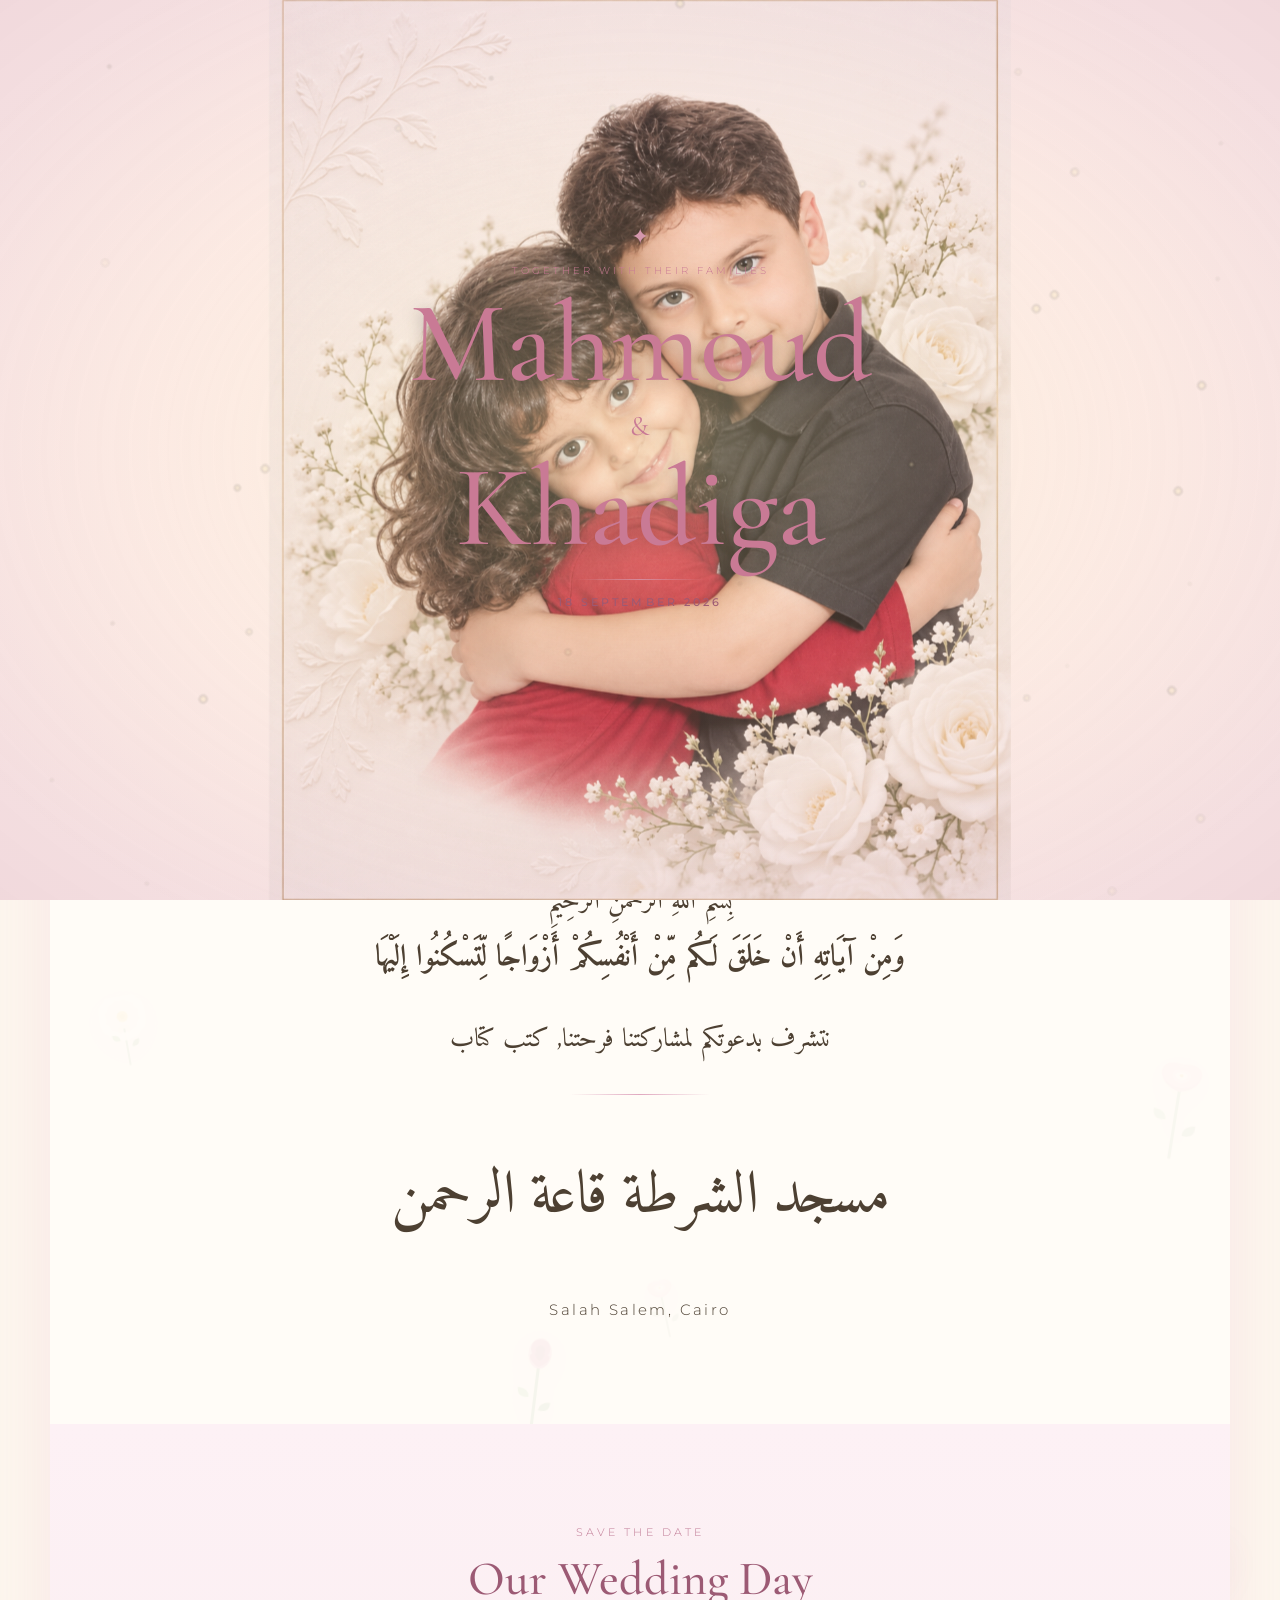
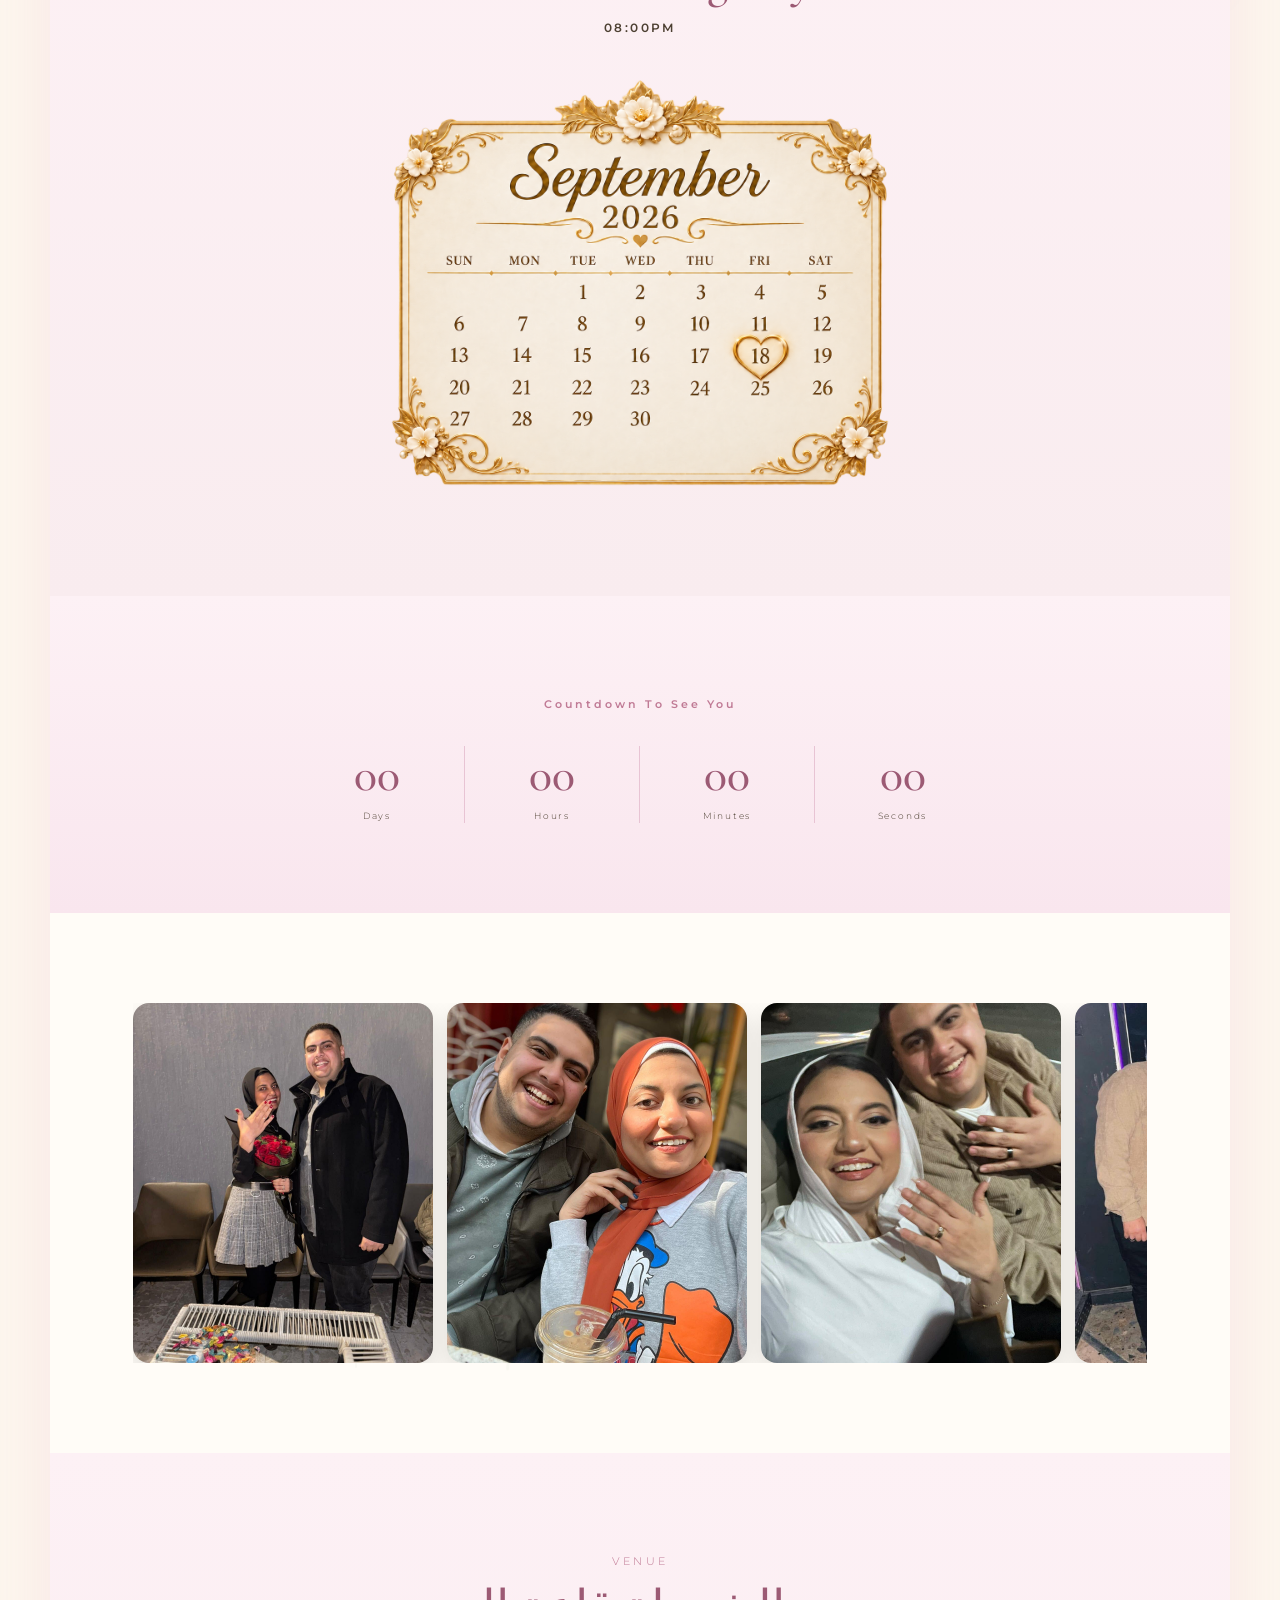
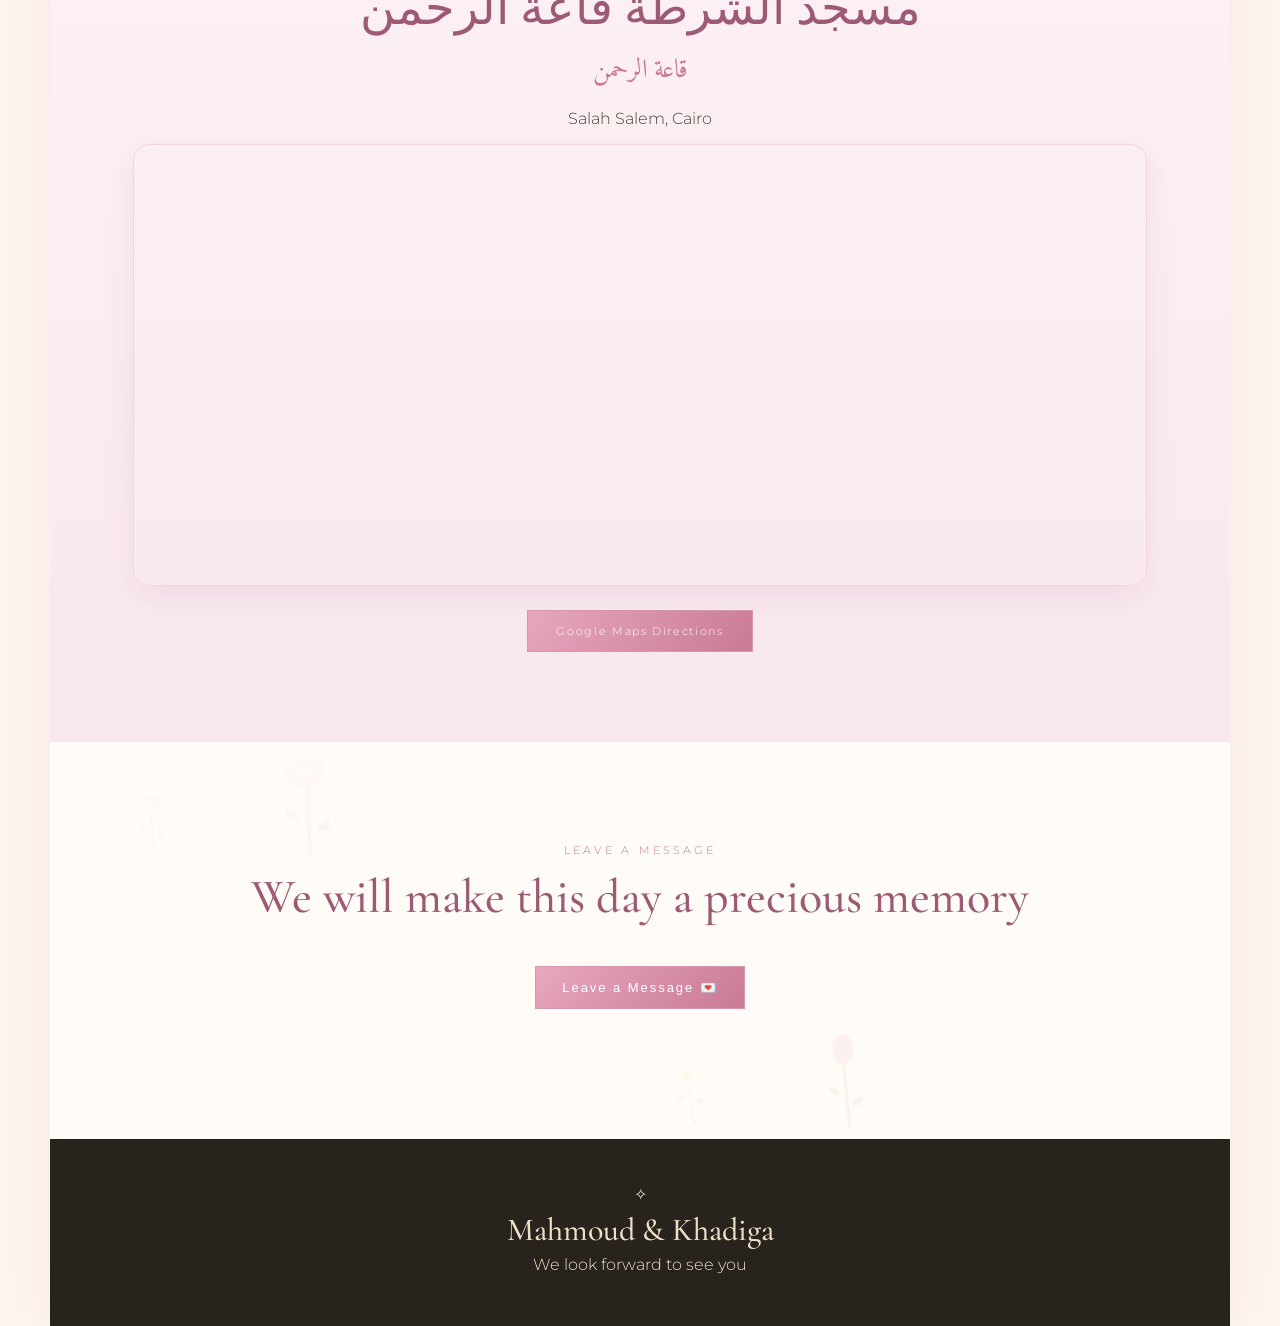
<file: index.html>
<!doctype html>
<html lang="en">
<head>
<meta charset="utf-8"><meta name="viewport" content="width=device-width,initial-scale=1">
<meta name="color-scheme" content="only light">
<meta name="theme-color" content="#fdf1f5">
<meta property="og:url" content="https://invitation2-main.vercel.app/">
<meta property="og:title" content="Mahmoud & Khadiga — Wedding Invitation">
<meta property="og:description" content="18 September 2026 · 08:00PM · مسجد الشرطة قاعة الرحمن — Salah Salem, Cairo">
<meta property="og:type" content="website">
<meta property="og:image" content="https://invitation2-main.vercel.app/assets/og-image.jpg">
<meta property="og:image:width" content="1217">
<meta property="og:image:height" content="1292">
<meta property="og:image:alt" content="Mahmoud & Khadiga wedding invitation">
<meta name="twitter:card" content="summary_large_image">
<meta name="twitter:image" content="https://invitation2-main.vercel.app/assets/og-image.jpg">
<title>Mahmoud & Khadiga — Wedding Invitation</title>
<link rel="preconnect" href="https://fonts.googleapis.com"><link rel="preconnect" href="https://fonts.gstatic.com" crossorigin>
<link href="https://fonts.googleapis.com/css2?family=Cormorant+Garamond:wght@400;500;600&family=Montserrat:wght@300;400;500&family=Amiri:wght@400;700&display=swap" rel="stylesheet">
<link rel="stylesheet" href="styles.css">
<link rel="stylesheet" href="gallery-fix.css">
<link rel="stylesheet" href="opening-controls.css">
</head>
<body>
<div class="bg-flowers" aria-hidden="true"></div>
<div id="opening" class="opening" aria-label="Wedding invitation opening">
  <div class="opening-bg"></div><div class="opening-vignette"></div>
  <div class="opening-shine"></div>
  <div class="opening-content">
    <div class="ornament">✦</div><div class="opening-small">TOGETHER WITH THEIR FAMILIES</div>
    <h1><span id="splashGroom"></span><small>&amp;</small><span id="splashBride"></span></h1>
    <div class="gold-line"></div><div class="opening-date" id="splashDate"></div>
    <button id="enterInvitation" class="opening-enter" type="button">Open Invitation <span aria-hidden="true">♪</span></button>
  </div>
  <div class="particles"></div>
</div>
<div class="page-shell">
<main>
<section class="hero section" id="home"><div class="hero-card reveal"><p class="eyebrow">SAVE THE DATE</p><h1><span id="groom"></span><span class="amp">&amp;</span><span id="bride"></span></h1><div class="ornament">❧</div><p class="date" id="dateFrench"></p><p class="time" id="timeFrench"></p></div></section>
<section class="invitation section"><div class="invite-copy reveal"><p class="arabic" id="arabicInvitation"></p><p class="arabic" id="arabicDate"></p><div class="divider"></div><h2 id="venueNameHero"></h2><p class="city" id="venueCityHero"></p></div></section>
<section class="section calendar-section"><div class="section-heading reveal"><p class="eyebrow">SAVE THE DATE</p><h2>Our Wedding Day</h2><p class="time" id="timeFrenchCalendar"></p></div><div class="calendar-frame reveal"><img src="assets/Calendar1.png" alt="September calendar with the wedding day marked"></div></section>
<section class="countdown section reveal"><p class="eyebrow" style="font-weight:600">Countdown To See You</p><div class="count-grid"><div><strong id="days">00</strong><span>Days</span></div><div><strong id="hours">00</strong><span>Hours</span></div><div><strong id="minutes">00</strong><span>Minutes</span></div><div><strong id="seconds">00</strong><span>Seconds</span></div></div></section>
<section class="gallery section"><div class="gallery-scroller"><div class="gallery-grid" id="gallery"></div></div></section>
<section class="section venue-section" id="venue"><div class="section-heading reveal"><p class="eyebrow">VENUE</p><h2 id="venueName"></h2><h4 class="venue-hall">قاعة الرحمن</h4><p id="venueCity"></p></div><div class="venue-card reveal"><iframe id="venueMap" class="venue-map" title="Venue location map" loading="lazy" referrerpolicy="no-referrer-when-downgrade"></iframe></div><div class="venue-actions reveal"><a class="solid-btn" id="mapsBtn" target="_blank" rel="noopener">Google Maps Directions</a></div></section>
<section class="section rsvp" id="rsvp"><div class="section-heading reveal"><p class="eyebrow">LEAVE A MESSAGE</p><h2>We will make this day a precious memory</h2></div><div class="rsvp-wrap reveal"><button id="openMessage" class="solid-btn" type="button">Leave a Message 💌</button><form id="messageForm" class="message-form"><label>Your Name<input name="name" required placeholder="Your name"></label><label>Your Message<textarea name="message" rows="4" required placeholder="Write your wishes for the couple..."></textarea></label><button class="solid-btn" type="submit">Send My Message</button><p class="form-message" id="formMessage"></p></form></div></section>
<footer class="footer section"><div class="tiny-mark">✧</div><p class="footer-names"><span id="footerGroom"></span> &amp; <span id="footerBride"></span></p><p>We look forward to see you</p></footer>
</main></div><audio id="music" src="assets/music.mp3" loop autoplay></audio><button id="musicToggle" class="music-toggle" type="button" aria-label="Toggle music">♪</button><script src="config.js"></script><script src="app.js"></script>
</body></html>
</file>
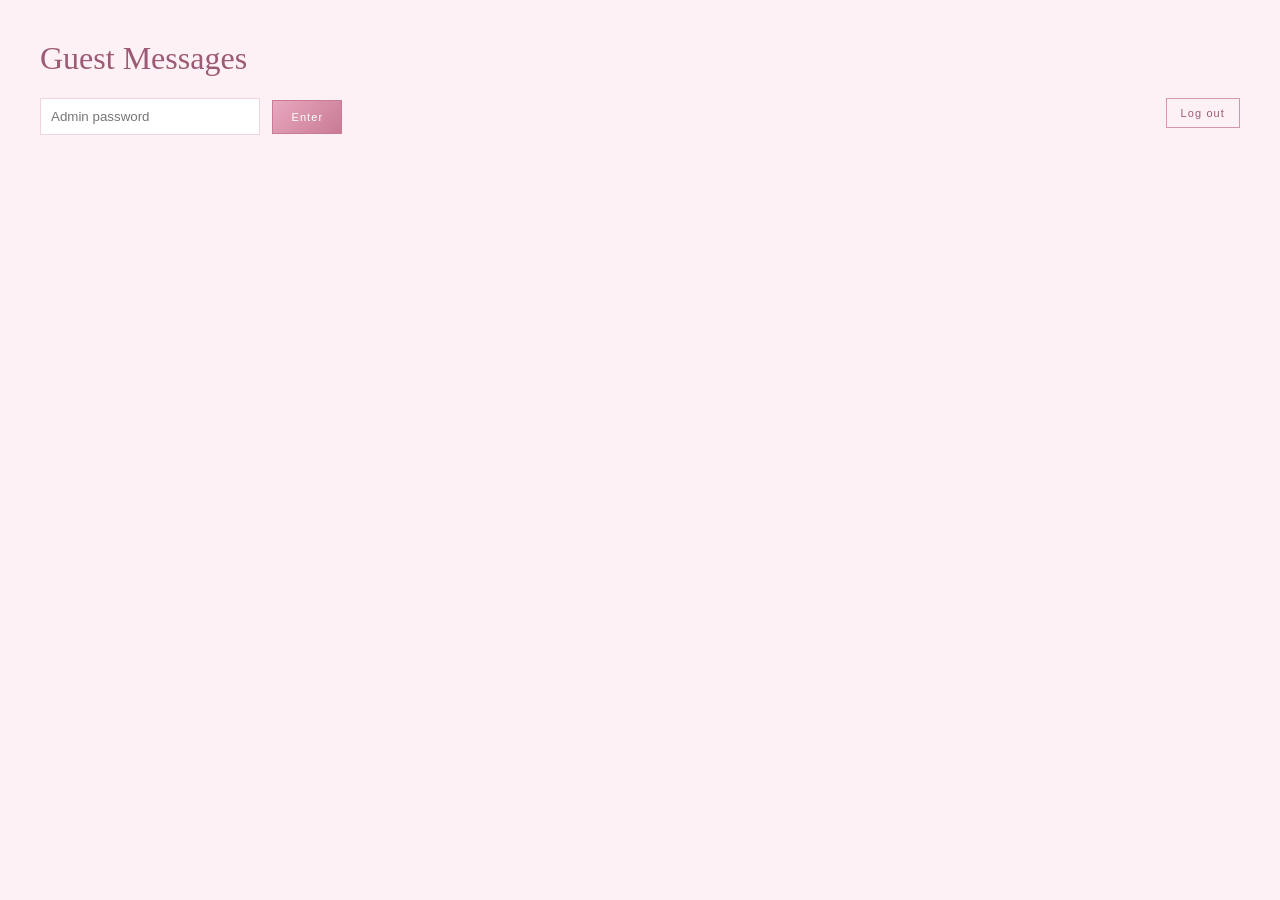
<file: admin.html>
<!doctype html>
<html lang="en">
<head>
<meta charset="utf-8"><meta name="viewport" content="width=device-width,initial-scale=1">
<title>Messages — Admin</title>
<style>
  *{box-sizing:border-box}body{margin:0;background:#fdf1f5;color:#4d4032;font-family:Montserrat,sans-serif;font-weight:300;padding:40px}
  h1{font-family:Georgia,serif;font-weight:500;color:#9c5a74;margin-top:0}
  .card{background:#fff;border:1px solid #f0d5e0;border-radius:8px;padding:18px;margin-bottom:14px}
  .card .name{font-weight:600;color:#c97a95}
  .card .time{font-size:11px;color:#c07a95;display:block;margin-top:6px}
  .card .msg{margin-top:8px;white-space:pre-wrap}
  .empty{color:#c07a95;padding:30px;text-align:center;font-style:italic}
  .count{font-size:12px;color:#c07a95;margin-bottom:16px}
  .logout{float:right;border:1px solid #d497ac;background:transparent;color:#9c5a74;padding:8px 14px;cursor:pointer;font-size:11px;letter-spacing:.1em}
  #login{margin-bottom:24px}
  #login input{border:1px solid #f0d5e0;padding:10px;margin-right:8px;width:220px}
  #login button{border:1px solid #c97a95;background:linear-gradient(135deg,#e8a8bf,#c97a95);color:#fff;padding:10px 18px;cursor:pointer;font-size:11px;letter-spacing:.1em}
  .error{color:#b03a2e;font-size:12px}
</style>
</head>
<body>
<h1>Guest Messages</h1>
<p class="count" id="count"></p>
<button class="logout" onclick="logout()">Log out</button>

<div id="login">
  <input type="password" id="password" placeholder="Admin password">
  <button onclick="login()">Enter</button>
  <span class="error" id="loginError"></span>
</div>

<div id="list"></div>

<script>
let adminToken = ''; // set on login; sent to the server for validation

function logout() {
  adminToken = '';
  sessionStorage.removeItem('admin');
  showLogin();
}

function showLogin() {
  document.getElementById('login').style.display = 'block';
  document.getElementById('list').style.display = 'none';
}

function showAdmin() {
  document.getElementById('login').style.display = 'none';
  document.getElementById('list').style.display = 'block';
  loadMessages();
}

async function login() {
  const val = document.getElementById('password').value;
  const err = document.getElementById('loginError');
  if (!val.trim()) {
    err.textContent = 'Enter the admin password';
    return;
  }
  adminToken = val.trim();
  err.textContent = '';
  sessionStorage.setItem('admin', '1');
  await showAdmin();
}

function apiUrl() {
  return new URL('/api/messages', window.location.href).href;
}

async function loadMessages() {
  const list = document.getElementById('list');
  const count = document.getElementById('count');
  if (window.location.protocol === 'file:') {
    count.textContent = '';
    list.innerHTML = '<div class="error">Open this page through your hosted site, not as a file.</div>';
    return;
  }
  try {
    const res = await fetch(apiUrl(), {
      headers: { 'x-admin-token': adminToken }
    });
    if (res.status === 401) {
      sessionStorage.removeItem('admin');
      count.textContent = '';
      list.innerHTML = '<div class="error">Wrong admin password.</div>';
      return;
    }
    if (!res.ok) throw new Error('bad response');
    const messages = await res.json();
    document.getElementById('count').textContent =
      messages.length + ' message' + (messages.length === 1 ? '' : 's');
    const list = document.getElementById('list');
    if (!messages.length) {
      list.innerHTML = '<div class="empty">No messages yet.</div>';
      return;
    }
    list.innerHTML = messages.map(m =>
      '<div class="card">' +
        '<span class="name">' + escapeHtml(m.name) + '</span>' +
        '<div class="msg">' + escapeHtml(m.message) + '</div>' +
        '<span class="time">' + escapeHtml(m.timestamp) + '</span>' +
      '</div>'
    ).join('');
  } catch (e) {
    document.getElementById('count').textContent = '';
    document.getElementById('list').innerHTML = '<div class="error">Could not load messages. Check your Netlify function and Supabase configuration.</div>';
  }
}

function escapeHtml(s) {
  return String(s).replace(/[&<>"']/g, c =>
    ({ '&':'&amp;', '<':'&lt;', '>':'&gt;', '"':'&quot;', "'":'&#39;' })[c]);
}

document.getElementById('password').addEventListener('keydown', e => {
  if (e.key === 'Enter') login();
});

if (sessionStorage.getItem('admin') === '1') showLogin(); // require re-login each visit
else showLogin();
</script>
</body>
</html>
</file>
<file: styles.css>
*{box-sizing:border-box}html{scroll-behavior:smooth;color-scheme:only light}body{position:relative;margin:0;background:#fdf6ee;color:#4d4032;font-family:Montserrat,sans-serif;font-weight:300}
.bg-flowers{position:absolute;inset:0;overflow:hidden;pointer-events:none;z-index:0}
.bg-flowers .fl{position:absolute;will-change:transform}
.bg-flowers .fl svg{display:block;width:100%;height:auto;filter:drop-shadow(0 6px 14px rgba(150,70,100,.18))}
.bg-flowers .fl.floating{animation:roseFloat 7s ease-in-out infinite}
.bg-flowers .fl.sway{animation:roseSway 9s ease-in-out infinite}
.bg-flowers .fl.twirl{animation:roseTwirl 12s ease-in-out infinite}
@keyframes roseFloat{0%,100%{transform:translateY(0) rotate(0deg)}50%{transform:translateY(-14px) rotate(3deg)}}
@keyframes roseSway{0%,100%{transform:translateX(0) rotate(-4deg)}50%{transform:translateX(12px) rotate(4deg)}}
@keyframes roseTwirl{0%,100%{transform:rotate(0)}33%{transform:rotate(6deg)}66%{transform:rotate(-6deg)}}
.opening{position:fixed;inset:0;z-index:9999;overflow:hidden;background:#fff8f0;isolation:isolate}
.opening-bg{position:absolute;inset:0;background:url("assets/ChatGPT Image Sep 8, 2026, 12_19_56 PM (3).png") center/contain no-repeat;background-color:#fff8f0;animation:bgBreath 7s ease-in-out both}
.opening-mk{display:none}
.opening-vignette{position:absolute;inset:0;background:radial-gradient(ellipse at center,rgba(255,248,242,0) 0%,rgba(236,180,200,.18) 55%,rgba(196,120,155,.24) 100%);z-index:2;pointer-events:none}
.opening-shine{position:absolute;inset:-20%;z-index:3;pointer-events:none;opacity:0;background:radial-gradient(ellipse at center,rgba(255,239,190,.45) 0%,rgba(255,220,150,.12) 22%,transparent 55%);transform:scale(.7);transition:opacity 2s ease 2.2s,transform 3.5s ease 2.2s}
.opening.play .opening-shine{opacity:1;transform:scale(1.15)}
.curtain{position:absolute;top:-4%;height:108%;width:61vw;z-index:5;pointer-events:none;will-change:transform;filter:drop-shadow(0 5px 18px rgba(0,0,0,.42));background:repeating-linear-gradient(100deg,rgba(255,255,255,.18) 0 3%,rgba(120,78,38,.18) 4% 7%,rgba(255,241,208,.32) 8% 11%,rgba(92,58,28,.16) 12% 15%),linear-gradient(90deg,#6f4728 0%,#b98048 18%,#f1d39e 38%,#9a6333 56%,#e9c88f 74%,#6a4226 100%);box-shadow:inset -20px 0 45px rgba(45,22,8,.22),inset 20px 0 35px rgba(255,235,195,.16)}
.curtain:before{content:"";position:absolute;inset:0;background:linear-gradient(90deg,rgba(255,231,185,.18),transparent 16%,rgba(35,16,6,.18) 31%,transparent 47%,rgba(255,238,200,.15) 61%,transparent 77%,rgba(38,17,6,.2));mix-blend-mode:soft-light}
.curtain:after{content:"";position:absolute;top:0;bottom:0;width:18px;background:linear-gradient(90deg,rgba(255,244,214,.65),rgba(135,81,35,.4),rgba(255,240,201,.7));opacity:.72}
.curtain-left{left:-1%;transform:translateX(0);clip-path:polygon(0 0,100% 0,92% 10%,86% 20%,80% 30%,72% 40%,65% 50%,58% 60%,51% 70%,44% 80%,37% 90%,31% 100%,0 100%);transform-origin:left center}
.curtain-left:after{right:0}.curtain-right{right:-1%;transform:translateX(0);clip-path:polygon(0 0,100% 0,100% 100%,69% 100%,63% 90%,56% 80%,49% 70%,42% 60%,35% 50%,28% 40%,20% 30%,14% 20%,8% 10%);transform-origin:right center}
.curtain-right:after{left:0}
.opening.play .curtain-left{transform:translateX(-108%) rotate(-1deg)}
.opening.play .curtain-right{transform:translateX(108%) rotate(1deg)}
.tieback{position:absolute;top:67%;width:70px;height:48px;border-radius:50%;background:radial-gradient(circle at 35% 45%,#fff9e9 0 9%,transparent 10%),radial-gradient(circle at 60% 35%,#f4e6c8 0 12%,transparent 13%),radial-gradient(circle at 48% 65%,#e7d5ae 0 12%,transparent 13%),linear-gradient(135deg,#d9b66e,#8f622e);box-shadow:0 4px 10px rgba(0,0,0,.28);z-index:2}
.curtain-left .tieback{right:3%;}.curtain-right .tieback{left:3%}
.opening-content{position:absolute;inset:0;z-index:6;display:flex;flex-direction:column;align-items:center;justify-content:center;text-align:center;color:#c97a95;opacity:0;transform:translateY(20px) scale(.96);transition:opacity 1.5s ease 2.1s,transform 1.8s cubic-bezier(.2,.8,.2,1) 2.1s;pointer-events:none}
.opening.play .opening-content{opacity:1;transform:none}.opening-small{font-size:10px;letter-spacing:.3em;margin:14px 0 22px}.opening h1{font-family:"Cormorant Garamond",serif;font-weight:500;font-size:clamp(54px,9vw,120px);line-height:.78;margin:0;text-shadow:0 3px 18px rgba(0,0,0,.28)}.opening h1 span{display:block}.opening h1 small{display:block;font:400 28px "Cormorant Garamond",serif;margin:20px 0}.ornament{font-size:22px}.gold-line{width:130px;height:1px;background:linear-gradient(90deg,transparent,#d497ac,transparent);margin:26px auto 15px;opacity:.8}.opening-date{font-size:11px;letter-spacing:.28em;text-transform:uppercase}.particles{position:absolute;inset:0;z-index:7;background:url("assets/particles.png") center/cover;opacity:0;transition:opacity 2.5s ease 2.4s;pointer-events:none}.opening.play .particles{opacity:.9}.skip{position:absolute;z-index:10;right:22px;bottom:22px;border:1px solid rgba(255,255,255,.45);background:rgba(0,0,0,.22);color:white;border-radius:20px;padding:7px 14px;font-size:11px;opacity:0;transition:opacity .5s 2.8s;cursor:pointer}.opening.play .skip{opacity:.8}@keyframes bgBreath{from{transform:scale(1.08);filter:saturate(.7) brightness(.72)}to{transform:scale(1.03);filter:saturate(.92) brightness(1)}}
.page-shell{position:relative;z-index:1;max-width:1180px;margin:auto;background:rgba(255,252,248,.92);box-shadow:0 0 60px rgba(216,150,180,.15)}.section{padding:90px 7%}.hero{min-height:760px;display:grid;place-items:center;background:linear-gradient(rgba(255,248,240,.6),rgba(255,248,240,.88)),url("assets/ChatGPT Image Sep 8, 2026, 12_19_56 PM (3).png") center/cover}.hero-card{text-align:center;background:rgba(255,255,255,.85);backdrop-filter:blur(5px);padding:55px 35px;max-width:650px;width:100%;border:1px solid #f0d5e0;border-radius:18px;box-shadow:0 8px 30px rgba(210,130,160,.18)}.eyebrow{letter-spacing:.28em;font-size:11px;color:#c07a95}.hero h1{font:500 clamp(58px,9vw,100px)/.8 "Cormorant Garamond",serif;margin:25px 0;color:#9c5a74}.hero h1 .amp{display:block;font-size:.42em;margin:18px}.ornament{color:#d497ac}.date{font:500 24px "Cormorant Garamond",serif}.time{font-size:12px;letter-spacing:.2em;font-weight:600}.outline-btn,.solid-btn{display:inline-block;text-decoration:none;padding:13px 28px;border:1px solid #d497ac;color:#9c5a74;background:transparent;letter-spacing:.15em;font-size:11px}.solid-btn{background:linear-gradient(135deg,#e8a8bf,#c97a95);color:white;border-color:#d497ac}.two-col{display:grid;grid-template-columns:1fr 1fr;gap:55px;align-items:center}.image-frame{overflow:hidden;border:1px solid #f0d5e0;border-radius:16px;box-shadow:0 10px 24px rgba(210,130,160,.12)}.image-frame img,.venue-card img{width:100%;display:block}.copy-panel{text-align:center;padding:20px}.invite-copy{text-align:center;max-width:760px;margin:0 auto}.invite-copy .arabic{font-size:26px}.invite-copy h2{font:500 60px "Cormorant Garamond","Amiri",serif}.invite-copy .city{font-size:15px}.arabic{font-family:"Amiri",serif;direction:rtl;line-height:2;font-size:22px;white-space:pre-line}.arabic strong{font-size:calc(1em + 4px)}.divider{height:1px;background:linear-gradient(90deg,transparent,#e0a8bf,transparent);margin:28px auto;width:140px}.venue-line{font-size:11px;letter-spacing:.2em}.copy-panel h2,.section-heading h2{font:500 48px "Cormorant Garamond",serif;color:#9c5a74;margin:8px 0}.city{font-size:12px;letter-spacing:.16em}.venue-hall{margin:10px 0;font:500 26px "Cormorant Garamond","Amiri",serif;color:#c97a95}.countdown{text-align:center;background:linear-gradient(180deg,#fdf1f5,#f9e6ee)}.count-grid{display:grid;grid-template-columns:repeat(4,1fr);max-width:700px;margin:35px auto 0}.count-grid div{border-right:1px solid #e8c4d4}.count-grid div:last-child{border:0}.count-grid strong{display:block;font:500 48px "Cormorant Garamond",serif;color:#9c5a74}.count-grid span{font-size:9px;letter-spacing:.2em}.section-heading{text-align:center}.timeline{max-width:720px;margin:50px auto}.timeline-item{display:grid;grid-template-columns:100px 1fr;gap:30px;padding:22px 0;border-bottom:1px solid #f0dce6}.timeline-time{font:500 26px "Cormorant Garamond",serif;color:#c97a95}.timeline-title{font:500 18px "Cormorant Garamond",serif;color:#9c5a74}.timeline-text{font-size:12px;margin-top:5px}.gallery-scroller{overflow:hidden}.gallery-grid{display:flex;gap:14px;width:max-content;animation:galleryScroll 44s linear infinite}.gallery-grid:hover{animation-play-state:paused}.gallery-card{margin:0}.gallery-card img{width:300px;height:360px;object-fit:cover;border-radius:16px;box-shadow:0 10px 24px rgba(0,0,0,.12);display:block}@keyframes galleryScroll{from{transform:translateX(0)}to{transform:translateX(-50%)}}.venue-section{background:linear-gradient(180deg,#fdf1f5,#f8e8ee)}.venue-card{position:relative;overflow:hidden;border-radius:16px;border:1px solid #f0d5e0;box-shadow:0 10px 30px rgba(210,130,160,.15)}.venue-map{width:100%;height:440px;border:0;display:block}.venue-actions{text-align:center;margin-top:24px}.dress-grid{display:grid;grid-template-columns:1fr 1fr;gap:20px;max-width:800px;margin:40px auto}.dress-card{border:1px solid #f0d5e0;padding:35px;text-align:center;border-radius:16px;background:rgba(255,253,250,.7)}.dress-icon{color:#c97a95;font-size:22px}.rsvp-form{max-width:600px;margin:40px auto;display:grid;gap:18px}.rsvp-form label,.rsvp-form legend{font-size:11px;letter-spacing:.08em}.rsvp-form input{display:block;width:100%;margin-top:7px;padding:13px;border:1px solid #ddd0bd;background:#fff;font:inherit}.rsvp-form fieldset{border:0;padding:0}.radio{display:flex!important;align-items:center;gap:10px;margin-top:10px}.radio input{width:auto;margin:0}.form-message{text-align:center;font-size:12px;letter-spacing:.04em}.form-message.success{color:#2e7d47}.form-message.error{color:#b03a2e}.footer{text-align:center;background:#29231d;color:#eee0c8;padding-top:46px;padding-bottom:46px}.footer p{margin:6px 0}.footer-names{font:500 32px "Cormorant Garamond",serif}.reveal{opacity:0;transform:translateY(25px);transition:.8s ease}.reveal.visible{opacity:1;transform:none}.calendar-section{background:linear-gradient(180deg,#fdf1f5,#f9ecef)}.calendar-frame{max-width:640px;margin:45px auto 0}.calendar-frame img{width:100%;display:block}.music-toggle{position:fixed;z-index:50;left:18px;bottom:18px;width:44px;height:44px;border-radius:50%;border:1px solid #d497ac;background:rgba(255,255,255,.9);color:#c97a95;font-size:18px;cursor:pointer;display:grid;place-items:center}.music-toggle.playing{animation:musicSpin 2.4s linear infinite}@keyframes musicSpin{to{transform:rotate(360deg)}}.rsvp-wrap{max-width:600px;margin:40px auto;text-align:center}.rsvp-wrap>.solid-btn{width:auto;padding:13px 26px}.rsvp-wrap>.solid-btn{font-size:13px}.message-form{max-height:0;opacity:0;overflow:hidden;transform:translateY(14px);transition:max-height .6s ease,opacity .6s ease,transform .6s ease}.message-form.open{max-height:560px;opacity:1;transform:none;margin-top:12px}.message-form label{display:block;text-align:left;font-size:11px;letter-spacing:.08em;margin-bottom:18px}.message-form input,.message-form textarea{display:block;width:100%;margin-top:7px;padding:13px;border:1px solid #ddd0bd;background:#fff;font:inherit;resize:vertical}.message-form .solid-btn{width:100%}body{overflow-x:hidden}@media(max-width:960px){.section{padding:70px 6%}.copy-panel h2,.section-heading h2{font-size:40px}.hero{min-height:auto;padding-top:90px;padding-bottom:90px}}@media(max-width:720px){.section{padding:56px 5.5%}.two-col{grid-template-columns:1fr;gap:32px}.hero-card{padding:40px 22px}.hero h1{font-size:52px}.count-grid{grid-template-columns:repeat(2,1fr);gap:20px}.count-grid div{border:0}.count-grid strong{font-size:34px}.gallery-grid{gap:10px}.gallery-card img{width:210px;height:280px}.copy-panel h2,.section-heading h2{font-size:32px}.arabic{font-size:18px}.venue-map{height:320px}.venue-actions .solid-btn{display:block;width:100%;max-width:420px;margin:0 auto}.outline-btn,.solid-btn{min-height:46px;display:inline-flex;align-items:center;justify-content:center;width:100%;max-width:420px}.calendar-frame{margin-top:28px}.music-toggle{left:14px;bottom:14px;width:40px;height:40px}.footer-names{font-size:28px}.opening-content{padding:24px}.opening h1{font-size:56px}}@media(max-width:420px){.section{padding:46px 5%}.hero-card{padding:30px 16px}.hero h1{font-size:44px}.opening h1{font-size:46px}.count-grid strong{font-size:30px}.rsvp-form input{padding:12px}}
</file>
<file: gallery-fix.css>
.gallery-grid {
  transform: translate3d(0, 0, 0);
  will-change: transform;
}

.gallery-card,
.gallery-card img {
  backface-visibility: hidden;
}

@keyframes galleryScroll {
  from { transform: translate3d(0, 0, 0); }
  to { transform: translate3d(-50%, 0, 0); }
}
</file>
<file: opening-controls.css>
.opening-date {
  font-weight: 500;
  color: #9c5a74;
  text-shadow: none;
}

.opening-enter {
  margin-top: 28px;
  padding: 12px 24px;
  border: 1px solid #d497ac;
  background: rgba(255, 255, 255, 0.75);
  color: #9c5a74;
  font: 500 11px Montserrat, sans-serif;
  letter-spacing: 0.15em;
  text-transform: uppercase;
  opacity: 0;
  transform: translateY(10px);
  transition: opacity 0.6s ease, transform 0.6s ease, background 0.2s ease;
  pointer-events: none;
  cursor: pointer;
}

.opening.ready .opening-content {
  pointer-events: auto;
}

.opening.ready .opening-enter {
  opacity: 1;
  transform: none;
  pointer-events: auto;
}

.opening-enter:hover,
.opening-enter:focus-visible {
  background: linear-gradient(135deg, #e8a8bf, #c97a95);
  color: #fff;
  outline: 1px solid #d497ac;
  outline-offset: 3px;
}
</file>
